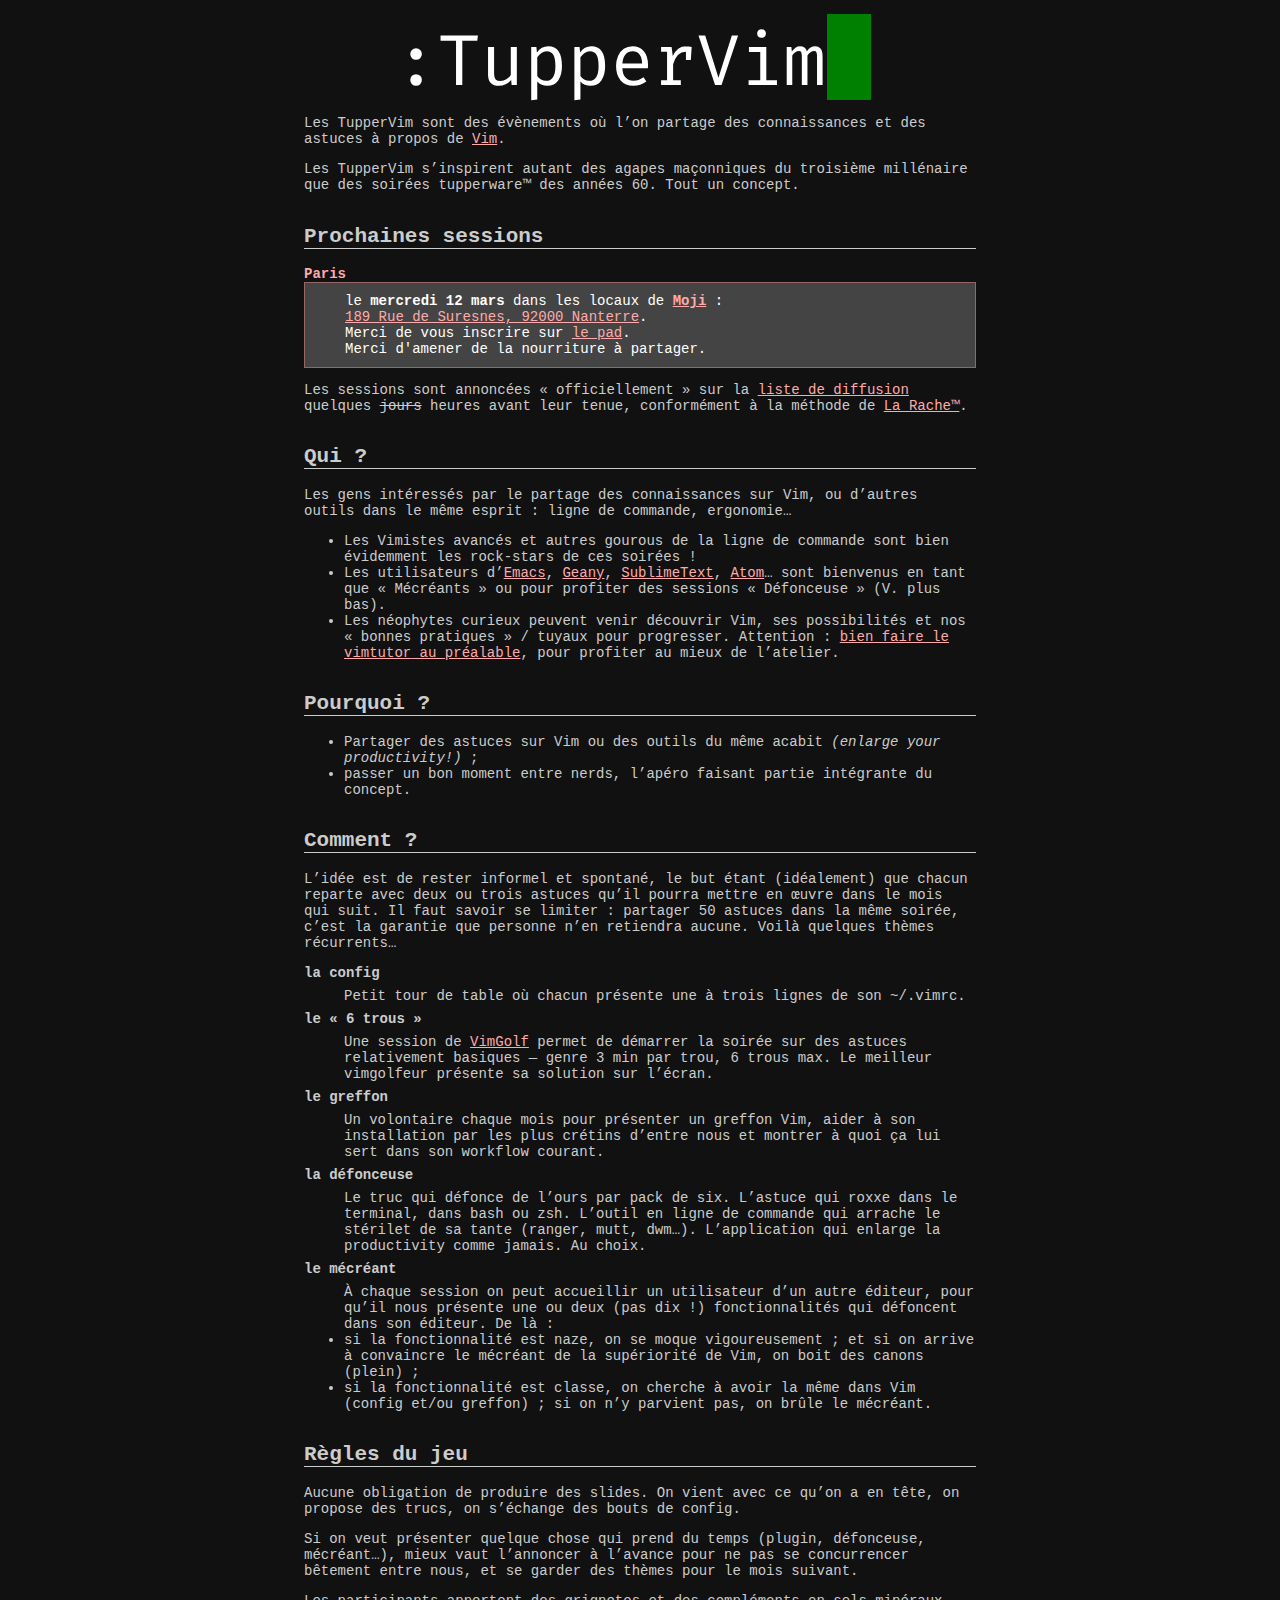
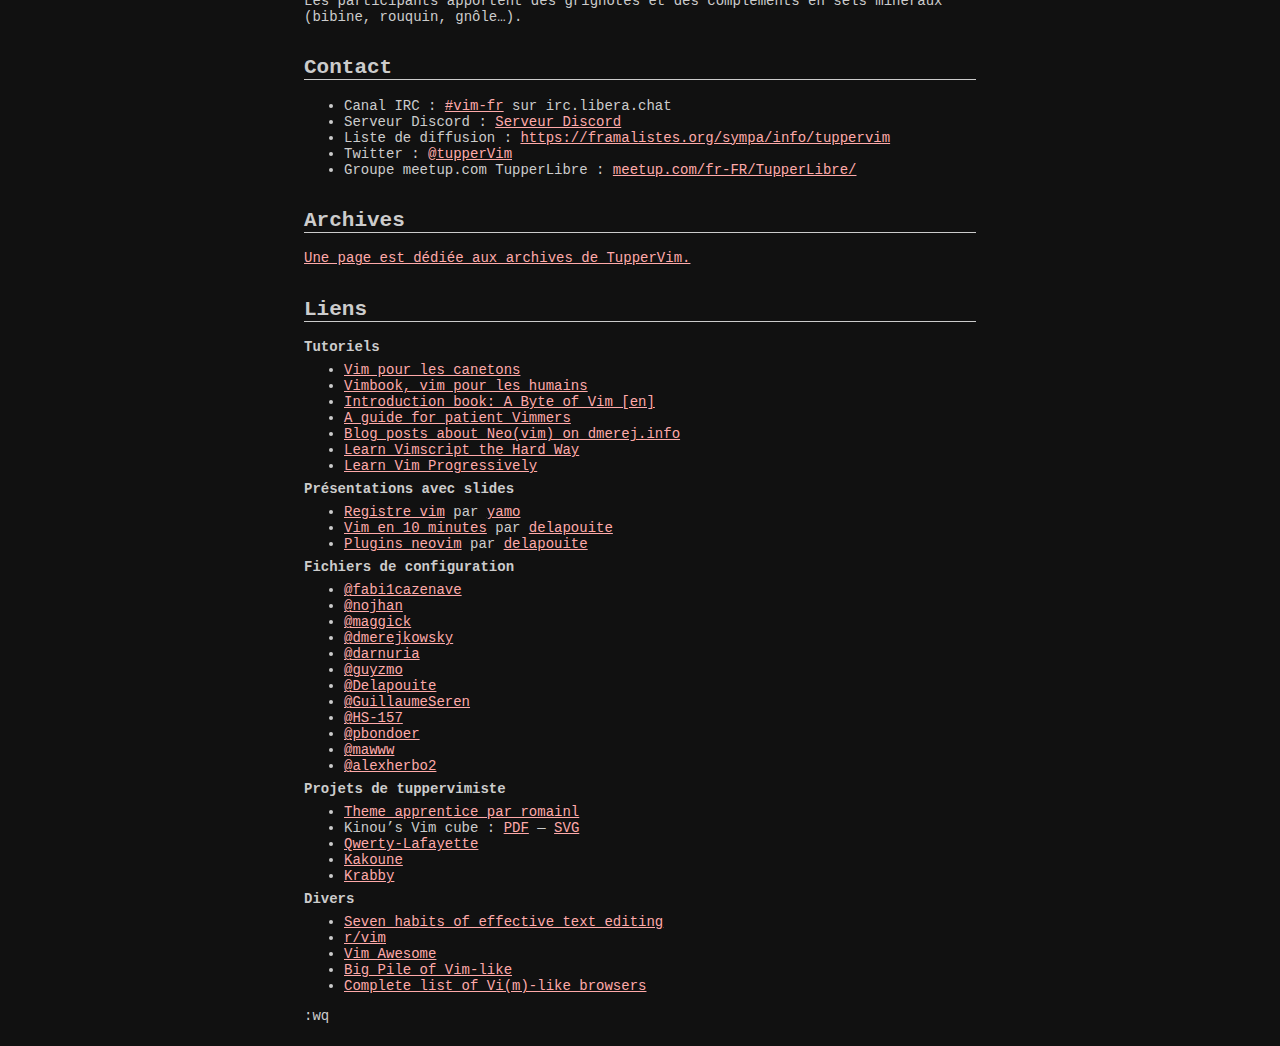
<file: index.html>
<!DOCTYPE html>
<html class="nerd" lang="fr">
<head>
  <meta charset="UTF-8" />
  <title>TupperVim</title>
  <link rel="stylesheet" type="text/css" href="style.css" />
  <link rel="shortcut icon" type="image/x-icon" href="favicon.ico" />
</head>
<body>

  <header>
    <a href="/"><img src="media/TupperVimlogo.svg" onerror="this.src='media/TupperVimlogo.png'" alt="TupperVim" /></a>
    <h1>TupperVim</h1>
    <p>
      Les TupperVim sont des évènements où l’on partage des connaissances et des
      astuces à propos de <a href="https://www.vim.org/">Vim</a>.
    </p>
    <p>
      Les TupperVim s’inspirent autant des agapes maçonniques du troisième
      millénaire que des soirées tupperware™ des années 60. Tout un concept.
    </p>
  </header>

  <section id="sessions">
    <h2>Prochaines sessions</h2>
    <dl>
      <dt>Paris</dt>
      <dd>
        le <strong>mercredi 12 mars</strong> dans les locaux de
        <strong><a href="https://moji.fr/">Moji</a></strong> :<br />
        <a href="https://www.openstreetmap.org/way/1172997544#map=19/48.88076/2.21911">189 Rue de Suresnes, 92000 Nanterre</a>.
        <br/>
        Merci de vous inscrire sur
        <a href="https://pad.gresille.org/p/tuppervim-paris-2025-03-12">le pad</a>.
        <div>Merci d'amener de la nourriture à partager.</div>
      </dd>
    </dl>

    <p>
      Les sessions sont annoncées « officiellement » sur la
      <a href="https://framalistes.org/sympa/info/tuppervim">liste de diffusion</a>
      quelques <del>jours</del> heures avant leur tenue, conformément à la méthode
      de <a rel="nofollow" href="https://www.la-rache.com/">La Rache™</a>.
    </p>
  </section>

  <section id="qui">
    <h2>Qui ?</h2>
    <p>
      Les gens intéressés par le partage des connaissances sur Vim, ou d’autres
      outils dans le même esprit : ligne de commande, ergonomie…
    </p>
    <ul>
      <li>Les Vimistes avancés et autres gourous de la ligne de commande sont
        bien évidemment les rock-stars de ces soirées !
      </li>
      <li>Les utilisateurs
        d’<a rel="nofollow" href="https://www.gnu.org/software/emacs/emacs.html">Emacs</a>,
        <a rel="nofollow" href="https://www.geany.org">Geany</a>,
        <a rel="nofollow" href="https://www.sublimetext.com/">SublimeText</a>,
        <a rel="nofollow" href="https://atom.io/">Atom</a>…
        sont bienvenus en tant que « Mécréants » ou pour profiter des sessions
        « Défonceuse » (V. plus bas).
      </li>
      <li>Les néophytes curieux peuvent venir découvrir Vim, ses possibilités et
        nos « bonnes pratiques » / tuyaux pour progresser.  Attention : <a
        href="https://manpages.ubuntu.com/manpages/jammy/fr/man1/vimtutor.1.html">bien
        faire le <code>vimtutor</code> au préalable</a>, pour profiter au mieux
        de l’atelier.
      </li>
    </ul>
  </section>

  <section id="pourquoi">
    <h2>Pourquoi ?</h2>
    <ul>
      <li> Partager des astuces sur Vim ou des outils du même acabit
        <i lang="en">(enlarge your productivity!)</i> ;
      </li>
      <li> passer un bon moment entre nerds, l’apéro faisant partie intégrante
        du concept.
      </li>
    </ul>
  </section>

  <section id="comment">
    <h2>Comment ?</h2>
    <p>
      L’idée est de rester informel et spontané, le but étant (idéalement) que
      chacun reparte avec deux ou trois astuces qu’il pourra mettre en œuvre
      dans le mois qui suit. Il faut savoir se limiter : partager 50 astuces
      dans la même soirée, c’est la garantie que personne n’en retiendra aucune.
      Voilà quelques thèmes récurrents…
    </p>
    <dl>
      <dt> la config </dt>
      <dd> Petit tour de table où chacun présente une à trois lignes de son
      ~/.vimrc.  </dd>
      <dt> le « 6 trous » </dt>
      <dd> Une session de <a rel="nofollow" href="https://github.com/igrigorik/vimgolf">VimGolf</a>
      permet de démarrer la soirée sur des astuces relativement basiques — genre 3
      min par trou, 6 trous max. Le meilleur vimgolfeur présente sa solution sur
      l’écran.  </dd>
      <dt> le greffon </dt>
      <dd> Un volontaire chaque mois pour présenter un greffon Vim, aider à son
      installation par les plus crétins d’entre nous et montrer à quoi ça lui sert
      dans son workflow courant.  </dd>
      <dt> la défonceuse </dt>
      <dd> Le truc qui défonce de l’ours par pack de six. L’astuce qui roxxe dans
      le terminal, dans bash ou zsh. L’outil en ligne de commande qui arrache le
      stérilet de sa tante (ranger, mutt, dwm…). L’application qui enlarge la
      productivity comme jamais. Au choix.  </dd>
      <dt> le mécréant </dt>
      <dd> À chaque session on peut accueillir un utilisateur d’un autre éditeur,
      pour qu’il nous présente une ou deux (pas dix !) fonctionnalités qui
      défoncent dans son éditeur. De là :
        <ul>
          <li> si la fonctionnalité est naze, on se moque vigoureusement ; et
            si on arrive à convaincre le mécréant de la supériorité de Vim, on boit
            des canons (plein) ;
          </li>
          <li> si la fonctionnalité est classe, on cherche à avoir la même dans Vim
            (config et/ou greffon) ; si on n’y parvient pas, on brûle le
            mécréant.
          </li>
        </ul>
      </dd>
    </dl>
  </section>

  <section id="regles">
    <h2>Règles du jeu</h2>
    <p>
      Aucune obligation de produire des slides. On vient avec ce qu’on a en
      tête, on propose des trucs, on s’échange des bouts de config.
    </p>
    <p>
      Si on veut présenter quelque chose qui prend du temps (plugin, défonceuse,
      mécréant…), mieux vaut l’annoncer à l’avance pour ne pas se concurrencer
      bêtement entre nous, et se garder des thèmes pour le mois suivant.
    </p>
    <p>
      Les participants apportent des grignotes et des compléments en sels
      minéraux (bibine, rouquin, gnôle…).
    </p>
  </section>

  <section id="contact">
    <h2>Contact</h2>
    <ul>
      <li> Canal IRC :
        <a rel="nofollow" href="irc://irc.libera.chat/vim-fr">#vim-fr</a>
        sur irc.libera.chat
      </li>
      <li> Serveur Discord :
        <a rel="nofollow" href="https://discord.gg/rRuq3GwqfZ">Serveur Discord</a>
      </li>
      <li> Liste de diffusion :
        <a rel="nofollow" href="https://framalistes.org/sympa/info/tuppervim">https://framalistes.org/sympa/info/tuppervim</a>
      </li>
      <li> Twitter :
        <a rel="nofollow" href="https://twitter.com/tupperVim">@tupperVim</a>
      </li>
      <li> Groupe meetup.com TupperLibre :
        <a rel="nofollow" href="https://www.meetup.com/fr-FR/TupperLibre/">meetup.com/fr-FR/TupperLibre/</a>
      </li>
    </ul>
  </section>

  <section id="archives">
    <h2>Archives</h2>
    <p><a rel="nofollow" href="https://tuppervim.org/archives.html">Une page est
    dédiée aux archives de TupperVim.</a>
  </section>

  <section id="liens">
    <h2>Liens</h2>
    <dl>
      <dt> Tutoriels </dt>
      <dd>
        <ul>
          <li> <a rel="nofollow" href="https://fabi1cazenave.github.io/slides/2017-vim-ducklings/">Vim pour les canetons</a> </li>
          <li> <a rel="nofollow" href="https://vimebook.com">Vimbook, vim pour les humains</a> </li>
          <li> <a rel="nofollow" href="https://vim.swaroopch.com/">Introduction book: A Byte of Vim [en]</a></li>
          <li> <a rel="nofollow" href="https://romainl.github.io/the-patient-vimmer/">A guide for patient Vimmers</a></li>
          <li> <a rel="nofollow" href="https://dmerej.info/blog/tags/neovim">Blog posts about Neo(vim) on dmerej.info</a></li>
          <li> <a rel="nofollow" href="https://learnvimscriptthehardway.stevelosh.com">Learn Vimscript the Hard Way</a> </li>
          <li> <a rel="nofollow" href="https://yannesposito.com/Scratch/en/blog/Learn-Vim-Progressively/">Learn Vim Progressively</a> </li>
        </ul>
      </dd>
      <dt> Présentations avec slides </dt>
      <dd>
        <ul>
          <li> <a rel="nofollow" href="https://slides.com/yamo/macro#/">Registre vim</a> par <a rel="nofollow" href="https://twitter.com/YannMoisan">yamo</a> </li>
          <li> <a rel="nofollow" href="https://delapouite.com/slides/vim-en-10-vimutes/#/vimutes">Vim en 10 minutes</a> par <a rel="nofollow" href="https://twitter.com/Delapouite">delapouite</a> </li>
          <li> <a rel="nofollow" href="https://delapouite.com/slides/neovim-remote-js/#1">Plugins neovim</a> par <a rel="nofollow" href="https://twitter.com/Delapouite">delapouite</a> </li>
        </ul>
      </dd>
      <dt> Fichiers de configuration </dt>
      <dd>
        <ul>
          <li> <a rel="nofollow" href="https://github.com/fabi1cazenave/dotFiles">@fabi1cazenave</a> </li>
          <li> <a rel="nofollow" href="https://github.com/nojhan/dotfiles">@nojhan</a> </li>
          <li> <a rel="nofollow" href="https://github.com/maggick/dotfiles">@maggick</a> </li>
          <li> <a rel="nofollow" href="https://github.com/dmerejkowsky/dotfiles">@dmerejkowsky</a> </li>
          <li> <a rel="nofollow" href="https://github.com/darnuria/my_dotfiles/">@darnuria</a> </li>
          <li> <a rel="nofollow" href="https://github.com/guyzmo/vimrc.git">@guyzmo</a> </li>
          <li> <a rel="nofollow" href="https://github.com/Delapouite/dotfiles">@Delapouite</a> </li>
          <li> <a rel="nofollow" href="https://github.com/GuillaumeSeren/vimrc">@GuillaumeSeren</a> </li>
          <li> <a rel="nofollow" href="https://framagit.org/HS-157/Dot-files">@HS-157</a> </li>
          <li> <a rel="nofollow" href="https://github.com/pbondoer/dotfiles">@pbondoer</a> </li>
          <li> <a rel="nofollow" href="https://github.com/mawww/config">@mawww</a> </li>
          <li> <a rel="nofollow" href="https://github.com/alexherbo2/configuration">@alexherbo2</a> </li>
        </ul>
      </dd>
      <dt> Projets de tuppervimiste </dt>
      <dd>
        <ul>
          <li> <a rel="nofollow" href="https://github.com/romainl/Apprentice">Theme apprentice par romainl</a> </li>
          <li> Kinou’s Vim cube : <a href="media/cube.pdf" title="Cube Vim PDF">PDF</a> —
            <a href="media/cube.svg" title="Cube Vim SVG">SVG</a> </li>
          <li> <a rel="nofollow" href="https://qwerty-lafayette.org">Qwerty-Lafayette</a> </li>
          <li> <a rel="nofollow" href="https://kakoune.org">Kakoune</a> </li>
          <li> <a rel="nofollow" href="https://krabby.netlify.app">Krabby</a> </li>
        </ul>
      </dd>
      <dt> Divers </dt>
      <dd>
        <ul>
          <li> <a rel="nofollow" href="https://www.moolenaar.net/habits.html">Seven habits of effective text editing</a> </li>
          <li> <a rel="nofollow" href="https://www.reddit.com/r/vim/">r/vim</a> </li>
          <li> <a rel="nofollow" href="https://vimawesome.com">Vim Awesome</a> </li>
          <li> <a rel="nofollow" href="https://vim.reversed.top">Big Pile of Vim-like</a> </li>
          <li> <a rel="nofollow" href="https://github.com/alexherbo2/krabby/blob/master/docs/alternatives.md">Complete list of Vi(m)-like browsers</a> </li>
        </ul>
      </dd>
    </dl>
  </section>

</body>
</html>
:wq
</file>
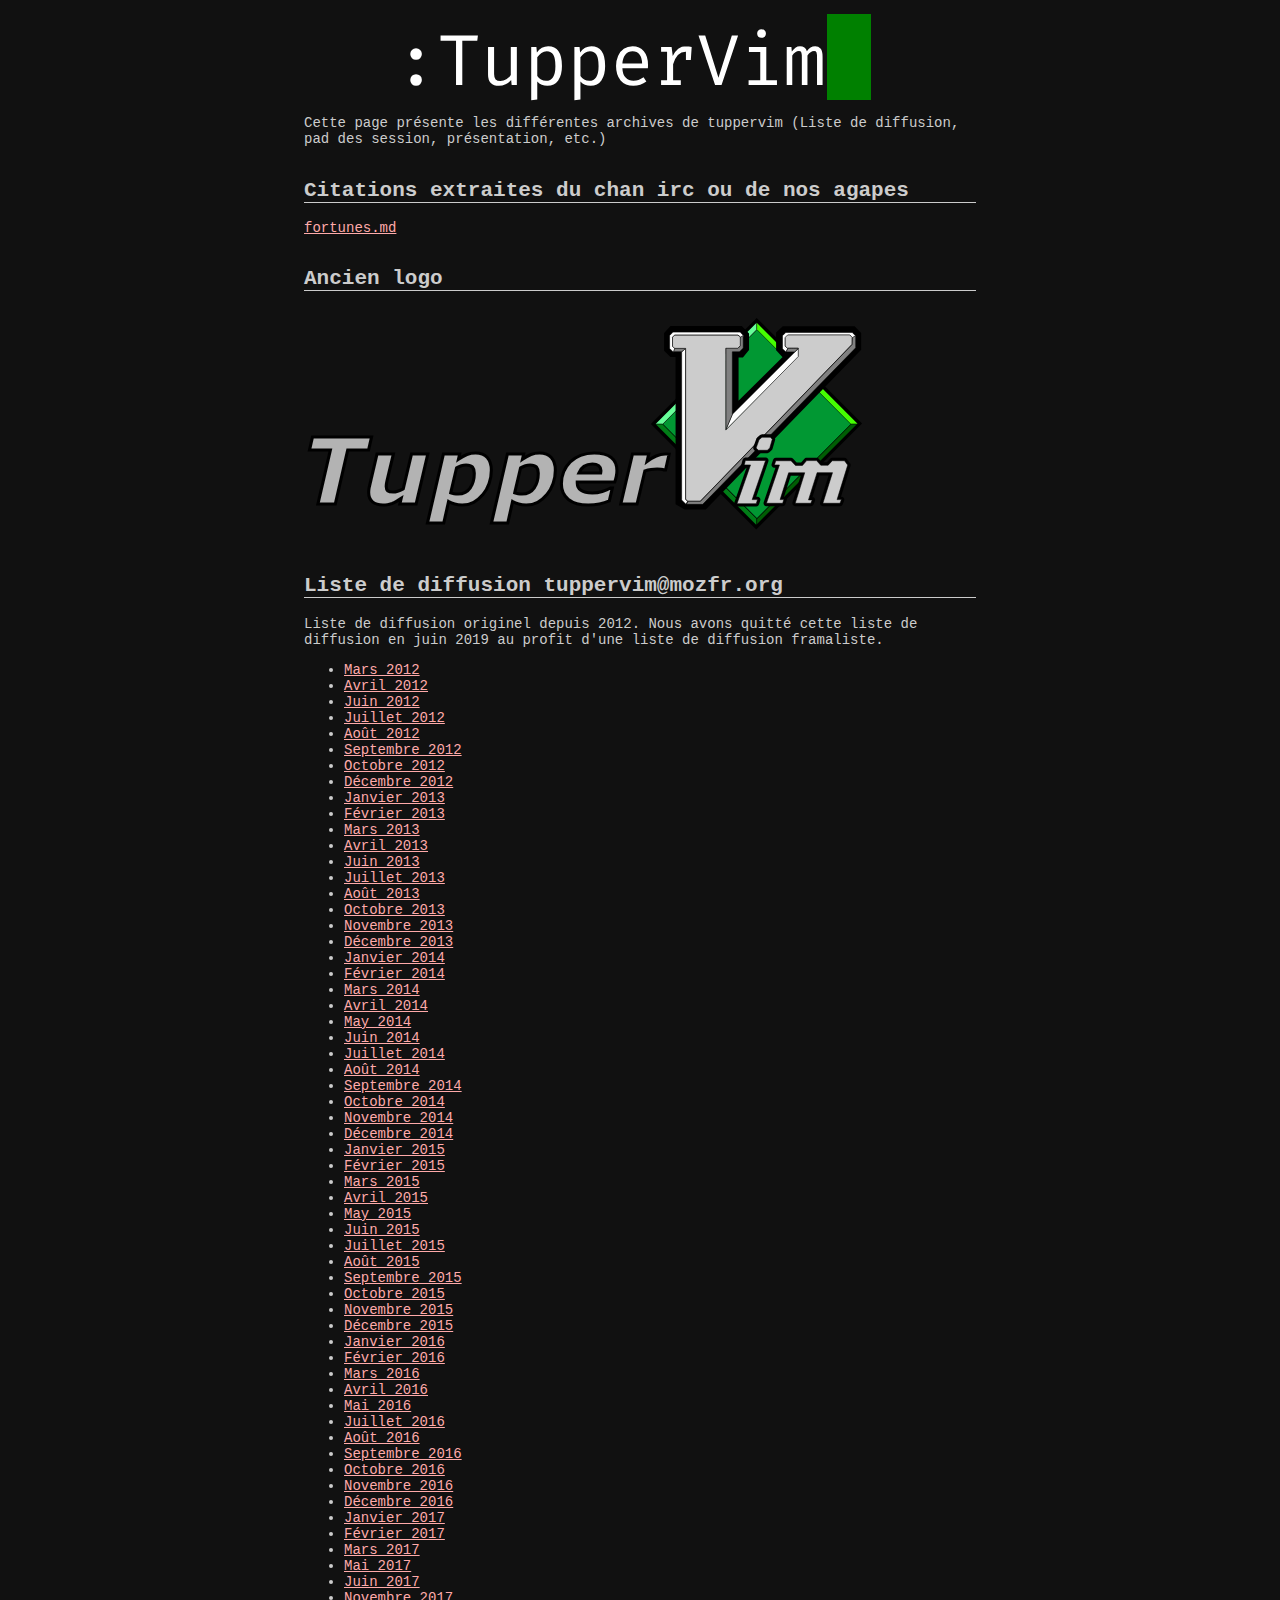
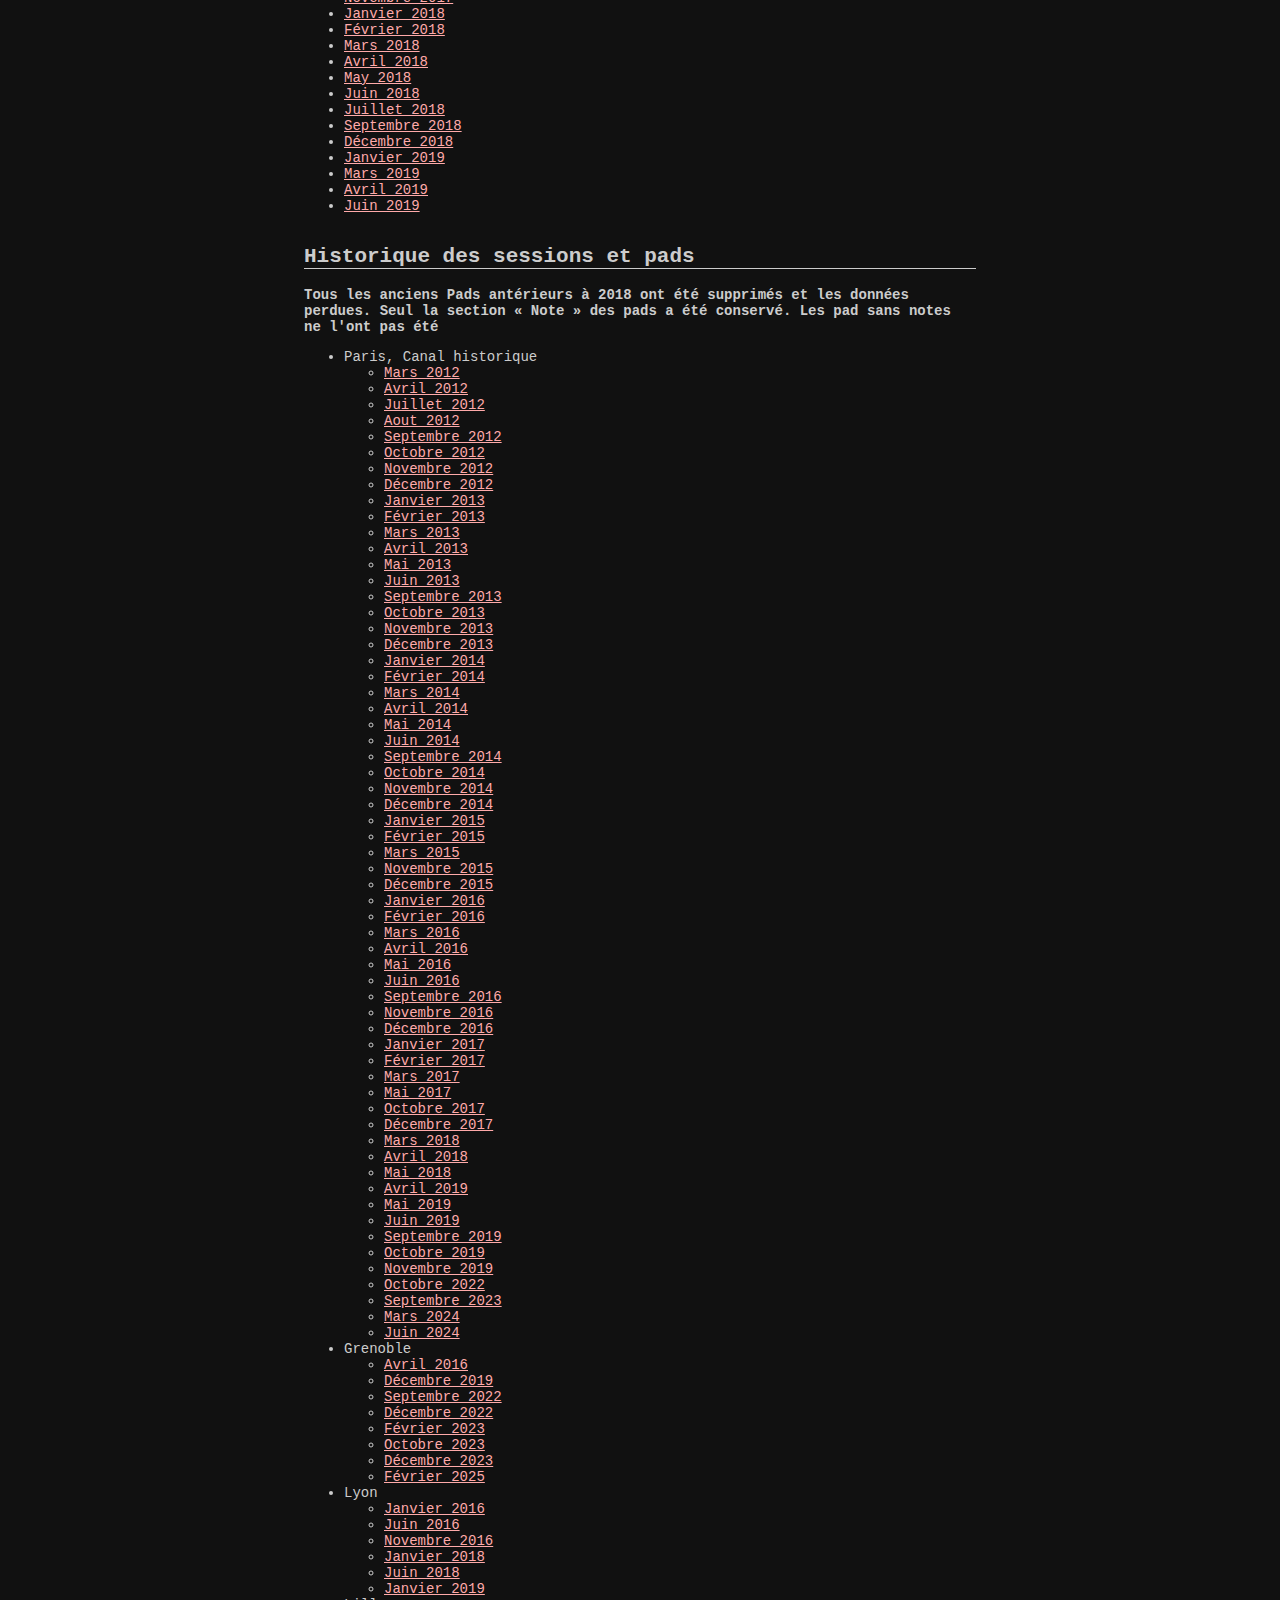
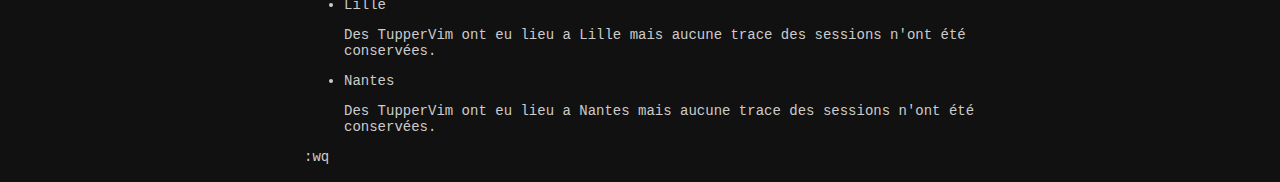
<file: archives.html>
<!DOCTYPE html>
<html class="nerd" lang="fr">

<head>
    <meta charset="UTF-8" />
    <title>TupperVim - Archives</title>
    <link rel="stylesheet" type="text/css" href="style.css" />
    <link rel="shortcut icon" type="image/x-icon" href="favicon.ico" />
</head>

<body>

    <header>
        <a href="/"><img src="media/TupperVimlogo.svg" onerror="this.src='media/TupperVimlogo.png'"
                alt="TupperVim" /></a>
        <h1>TupperVim - Archives</h1>
        <p>Cette page présente les différentes archives de tuppervim (Liste de
            diffusion, pad des session, présentation, etc.)</p>
    </header>

    <section id="fotunes">
        <h2>Citations extraites du chan irc ou de nos agapes</h2>
        <p><a href="archives/fortunes.md.txt">fortunes.md</a></p>
    </section>

    <section id="logo">
        <h2>Ancien logo</h2>
        <p><img src="media/TupperVimlogo.old.svg" onerror="this.src='media/TupperVimlogo.old.png'"
                alt="TupperVim old logo" /></p>
    </section>

    <section id="tuppervimatmozfr.org">
        <h2>Liste de diffusion tuppervim@mozfr.org</h2>
        <p>Liste de diffusion originel depuis 2012. Nous avons quitté cette liste de
            diffusion en juin 2019 au profit d'une liste de diffusion framaliste.</p>
        <ul>
            <li><a href="archives/tuppervimatmozfr.org/2012-March.txt">Mars 2012</a></li>
            <li><a href="archives/tuppervimatmozfr.org/2012-April.txt">Avril 2012 </a></li>
            <li><a href="archives/tuppervimatmozfr.org/2012-June.txt">Juin 2012</a></li>
            <li><a href="archives/tuppervimatmozfr.org/2012-July.txt">Juillet 2012</a></li>
            <li><a href="archives/tuppervimatmozfr.org/2012-August.txt">Août 2012 </a></li>
            <li><a href="archives/tuppervimatmozfr.org/2012-September.txt">Septembre 2012</a></li>
            <li><a href="archives/tuppervimatmozfr.org/2012-October.txt">Octobre 2012</a></li>
            <li><a href="archives/tuppervimatmozfr.org/2012-December.txt">Décembre 2012</a></li>
            <li><a href="archives/tuppervimatmozfr.org/2013-January.txt">Janvier 2013</a></li>
            <li><a href="archives/tuppervimatmozfr.org/2013-February.txt">Février 2013</a></li>
            <li><a href="archives/tuppervimatmozfr.org/2013-March.txt">Mars 2013</a></li>
            <li><a href="archives/tuppervimatmozfr.org/2013-April.txt">Avril 2013</a></li>
            <li><a href="archives/tuppervimatmozfr.org/2013-June.txt">Juin 2013 </a></li>
            <li><a href="archives/tuppervimatmozfr.org/2013-July.txt">Juillet 2013 </a></li>
            <li><a href="archives/tuppervimatmozfr.org/2013-August.txt">Août 2013</a></li>
            <li><a href="archives/tuppervimatmozfr.org/2013-October.txt">Octobre 2013</a></li>
            <li><a href="archives/tuppervimatmozfr.org/2013-November.txt">Novembre 2013</a></li>
            <li><a href="archives/tuppervimatmozfr.org/2013-December.txt">Décembre 2013</a></li>
            <li><a href="archives/tuppervimatmozfr.org/2014-January.txt">Janvier 2014</a></li>
            <li><a href="archives/tuppervimatmozfr.org/2014-February.txt">Février 2014</a></li>
            <li><a href="archives/tuppervimatmozfr.org/2014-March.txt">Mars 2014</a></li>
            <li><a href="archives/tuppervimatmozfr.org/2014-April.txt">Avril 2014</a></li>
            <li><a href="archives/tuppervimatmozfr.org/2014-May.txt">May 2014</a></li>
            <li><a href="archives/tuppervimatmozfr.org/2014-June.txt">Juin 2014 </a></li>
            <li><a href="archives/tuppervimatmozfr.org/2014-July.txt">Juillet 2014</a></li>
            <li><a href="archives/tuppervimatmozfr.org/2014-August.txt">Août 2014</a></li>
            <li><a href="archives/tuppervimatmozfr.org/2014-September.txt">Septembre 2014</a></li>
            <li><a href="archives/tuppervimatmozfr.org/2014-October.txt">Octobre 2014</a></li>
            <li><a href="archives/tuppervimatmozfr.org/2014-November.txt">Novembre 2014</a></li>
            <li><a href="archives/tuppervimatmozfr.org/2014-December.txt">Décembre 2014</a></li>
            <li><a href="archives/tuppervimatmozfr.org/2015-January.txt">Janvier 2015</a></li>
            <li><a href="archives/tuppervimatmozfr.org/2015-February.txt">Février 2015</a></li>
            <li><a href="archives/tuppervimatmozfr.org/2015-March.txt">Mars 2015</a></li>
            <li><a href="archives/tuppervimatmozfr.org/2015-April.txt">Avril 2015</a></li>
            <li><a href="archives/tuppervimatmozfr.org/2015-May.txt">May 2015</a></li>
            <li><a href="archives/tuppervimatmozfr.org/2015-June.txt">Juin 2015</a></li>
            <li><a href="archives/tuppervimatmozfr.org/2015-July.txt">Juillet 2015</a></li>
            <li><a href="archives/tuppervimatmozfr.org/2015-August.txt">Août 2015</a></li>
            <li><a href="archives/tuppervimatmozfr.org/2015-September.txt">Septembre 2015</a></li>
            <li><a href="archives/tuppervimatmozfr.org/2015-October.txt">Octobre 2015</a></li>
            <li><a href="archives/tuppervimatmozfr.org/2015-November.txt">Novembre 2015</a></li>
            <li><a href="archives/tuppervimatmozfr.org/2015-December.txt">Décembre 2015</a></li>
            <li><a href="archives/tuppervimatmozfr.org/2016-January.txt">Janvier 2016</a></li>
            <li><a href="archives/tuppervimatmozfr.org/2016-February.txt">Février 2016</a></li>
            <li><a href="archives/tuppervimatmozfr.org/2016-March.txt">Mars 2016</a></li>
            <li><a href="archives/tuppervimatmozfr.org/2016-April.txt">Avril 2016</a></li>
            <li><a href="archives/tuppervimatmozfr.org/2016-May.txt">Mai 2016</a></li>
            <li><a href="archives/tuppervimatmozfr.org/2016-July.txt">Juillet 2016</a></li>
            <li><a href="archives/tuppervimatmozfr.org/2016-August.txt">Août 2016</a></li>
            <li><a href="archives/tuppervimatmozfr.org/2016-September.txt">Septembre 2016</a></li>
            <li><a href="archives/tuppervimatmozfr.org/2016-October.txt">Octobre 2016</a></li>
            <li><a href="archives/tuppervimatmozfr.org/2016-November.txt">Novembre 2016</a></li>
            <li><a href="archives/tuppervimatmozfr.org/2016-December.txt">Décembre 2016</a></li>
            <li><a href="archives/tuppervimatmozfr.org/2017-January.txt">Janvier 2017</a></li>
            <li><a href="archives/tuppervimatmozfr.org/2017-February.txt">Février 2017</a></li>
            <li><a href="archives/tuppervimatmozfr.org/2017-March.txt">Mars 2017</a></li>
            <li><a href="archives/tuppervimatmozfr.org/2017-May.txt">Mai 2017</a></li>
            <li><a href="archives/tuppervimatmozfr.org/2017-June.txt">Juin 2017</a></li>
            <li><a href="archives/tuppervimatmozfr.org/2017-November.txt">Novembre 2017</a></li>
            <li><a href="archives/tuppervimatmozfr.org/2018-January.txt">Janvier 2018</a></li>
            <li><a href="archives/tuppervimatmozfr.org/2018-February.txt">Février 2018</a></li>
            <li><a href="archives/tuppervimatmozfr.org/2018-March.txt">Mars 2018</a></li>
            <li><a href="archives/tuppervimatmozfr.org/2018-April.txt">Avril 2018</a></li>
            <li><a href="archives/tuppervimatmozfr.org/2018-May.txt">May 2018</a></li>
            <li><a href="archives/tuppervimatmozfr.org/2018-June.txt">Juin 2018</a></li>
            <li><a href="archives/tuppervimatmozfr.org/2018-July.txt">Juillet 2018</a></li>
            <li><a href="archives/tuppervimatmozfr.org/2018-September.txt">Septembre 2018</a></li>
            <li><a href="archives/tuppervimatmozfr.org/2018-December.txt">Décembre 2018</a></li>
            <li><a href="archives/tuppervimatmozfr.org/2019-January.txt">Janvier 2019</a></li>
            <li><a href="archives/tuppervimatmozfr.org/2019-March.txt">Mars 2019</a></li>
            <li><a href="archives/tuppervimatmozfr.org/2019-April.txt">Avril 2019</a></li>
            <li><a href="archives/tuppervimatmozfr.org/2019-June.txt">Juin 2019</a></li>
        </ul>
    </section>

    <section id="pads">
        <h2>Historique des sessions et pads </h2>
        <b>Tous les anciens Pads antérieurs à 2018 ont été supprimés et les données perdues.</b>
        <b>Seul la section « Note » des pads a été conservé. Les pad sans notes ne
            l'ont pas été</b>
        <ul>
            <li>Paris, Canal historique
                <ul>
                    <li><a href="archives/pads/paris-1203.txt">Mars 2012</a></li>
                    <li><a href="archives/pads/paris-1204.txt">Avril 2012</a></li>
                    <li><a href="archives/pads/paris-1207.txt">Juillet 2012</a></li>
                    <li><a href="archives/pads/paris-1208.txt">Aout 2012</a></li>
                    <li><a href="archives/pads/paris-1209.txt">Septembre 2012</a></li>
                    <li><a href="archives/pads/paris-1210.txt">Octobre 2012</a></li>
                    <li><a href="archives/pads/paris-1211.txt">Novembre 2012</a></li>
                    <li><a href="archives/pads/paris-1212.txt">Décembre 2012</a></li>

                    <li><a href="archives/pads/paris-1301.txt">Janvier 2013</a></li>
                    <li><a href="archives/pads/paris-1302.txt">Février 2013</a></li>
                    <li><a href="archives/pads/paris-1303.txt">Mars 2013</a></li>
                    <li><a href="archives/pads/paris-1304.txt">Avril 2013</a></li>
                    <li><a href="archives/pads/paris-1305.txt">Mai 2013</a></li>
                    <li><a href="archives/pads/paris-1306.txt">Juin 2013</a></li>
                    <li><a href="archives/pads/paris-1309.txt">Septembre 2013</a></li>
                    <li><a href="archives/pads/paris-1310.txt">Octobre 2013</a></li>
                    <li><a href="archives/pads/paris-1311.txt">Novembre 2013</a></li>
                    <li><a href="archives/pads/paris-1312.txt">Décembre 2013</a></li>

                    <li><a href="archives/pads/paris-1401.txt">Janvier 2014</a></li>
                    <li><a href="archives/pads/paris-1402.txt">Février 2014 </a></li>
                    <li><a href="archives/pads/paris-1403.txt">Mars 2014</a></li>
                    <li><a href="archives/pads/paris-1404.txt">Avril 2014</a></li>
                    <li><a href="archives/pads/paris-1405.txt">Mai 2014</a></li>
                    <li><a href="archives/pads/paris-1406.txt">Juin 2014</a></li>
                    <li><a href="archives/pads/paris-1409.txt">Septembre 2014</a></li>
                    <li><a href="archives/pads/paris-1410.txt">Octobre 2014</a></li>
                    <li><a href="archives/pads/paris-1411.txt">Novembre 2014</a></li>
                    <li><a href="archives/pads/paris-1412.txt">Décembre 2014</a></li>

                    <li><a href="archives/pads/paris-1501.txt">Janvier 2015</a></li>
                    <li><a href="archives/pads/paris-1502.txt">Février 2015</a></li>
                    <li><a href="archives/pads/paris-1503.txt">Mars 2015</a></li>
                    <li><a href="archives/pads/paris-1511.txt">Novembre 2015</a></li>
                    <li><a href="archives/pads/paris-1512.txt">Décembre 2015</a></li>

                    <li><a href="archives/pads/paris-1601.txt">Janvier 2016</a></li>
                    <li><a href="archives/pads/paris-1602.txt">Février 2016</a></li>
                    <li><a href="archives/pads/paris-1603.txt">Mars 2016</a></li>
                    <li><a href="archives/pads/paris-1604.txt">Avril 2016</a></li>
                    <li><a href="archives/pads/paris-1605.txt">Mai 2016</a></li>
                    <li><a href="archives/pads/paris-1606.txt">Juin 2016</a></li>
                    <li><a href="archives/pads/paris-1609.txt">Septembre 2016</a></li>
                    <li><a href="archives/pads/paris-1611.txt">Novembre 2016</a></li>
                    <li><a href="archives/pads/paris-1612.txt">Décembre 2016</a></li>

                    <li><a href="archives/pads/paris-1701.txt">Janvier 2017</a></li>
                    <li><a href="archives/pads/paris-1702.txt">Février 2017</a></li>
                    <li><a href="archives/pads/paris-1703.txt">Mars 2017</a></li>
                    <li><a href="archives/pads/paris-1705.txt">Mai 2017</a></li>
                    <li><a href="archives/pads/paris-1710.txt">Octobre 2017</a></li>
                    <li><a href="archives/pads/paris-1712.txt">Décembre 2017</a></li>

                    <li><a href="archives/pads/paris-1803.txt">Mars 2018</a></li>
                    <li><a href="archives/pads/paris-1804.txt">Avril 2018</a></li>
                    <li><a href="archives/pads/paris-1805.txt">Mai 2018</a></li>
                    <li><a href="archives/pads/paris-1904.txt">Avril 2019</a></li>
                    <li><a href="archives/pads/paris-1905.txt">Mai 2019</a></li>
                    <li><a href="archives/pads/paris-1906.txt">Juin 2019</a></li>
                    <li><a href="archives/pads/paris-1909.txt">Septembre 2019</a></li>
                    <li><a href="archives/pads/paris-1910.txt">Octobre 2019</a></li>
                    <li><a href="archives/pads/paris-1911.txt">Novembre 2019</a></li>
                    <li><a href="archives/pads/paris-2210.txt">Octobre 2022</a></li>
                    <li><a href="archives/pads/paris-2309.txt">Septembre 2023</a></li>
                    <li><a href="archives/pads/paris-2403.txt">Mars 2024</a></li>
                    <li><a href="archives/pads/paris-2406.txt">Juin 2024</a></li>
                </ul>
            </li>
            <li>Grenoble
                <ul>
                    <li><a href="archives/pads/grenoble-1604.txt">Avril 2016</a></li>
                    <li><a href="archives/pads/grenoble-1912.txt">Décembre 2019</a></li>
                    <li><a href="archives/pads/grenoble-2209.txt">Septembre 2022</a></li>
                    <li><a href="archives/pads/grenoble-2212.txt">Décembre 2022</a></li>
                    <li><a href="archives/pads/grenoble-2302.txt">Février 2023</a></li>
                    <li><a href="archives/pads/grenoble-231016.md">Octobre 2023</a></li>
                    <li><a href="archives/pads/grenoble-2312.txt">Décembre 2023</a></li>
                    <li><a href="archives/pads/grenoble-2502.txt">Février 2025</a></li>
                </ul>
            </li>
            <li>Lyon
                <ul>
                    <li><a href="archives/pads/lyon-1601.txt">Janvier 2016</a></li>
                    <li><a href="archives/pads/lyon-1606.txt">Juin 2016 </a></li>
                    <li><a href="archives/pads/lyon-1611.txt">Novembre 2016 </a></li>
                    <li><a href="archives/pads/lyon-1801.txt">Janvier 2018</a></li>
                    <li><a href="archives/pads/lyon-1806.txt">Juin 2018</a></li>
                    <li><a href="archives/pads/lyon-1901.txt">Janvier 2019</a></li>
                </ul>
            </li>
            <li>Lille
                <p>
                    Des TupperVim ont eu lieu a Lille mais aucune trace des sessions n'ont
                    été conservées.
                </p>
            </li>
            <li>Nantes
                <p>
                    Des TupperVim ont eu lieu a Nantes mais aucune trace des sessions n'ont
                    été conservées.
                </p>
            </li>
        </ul>
    </section>

</body>

</html>

:wq
</file>
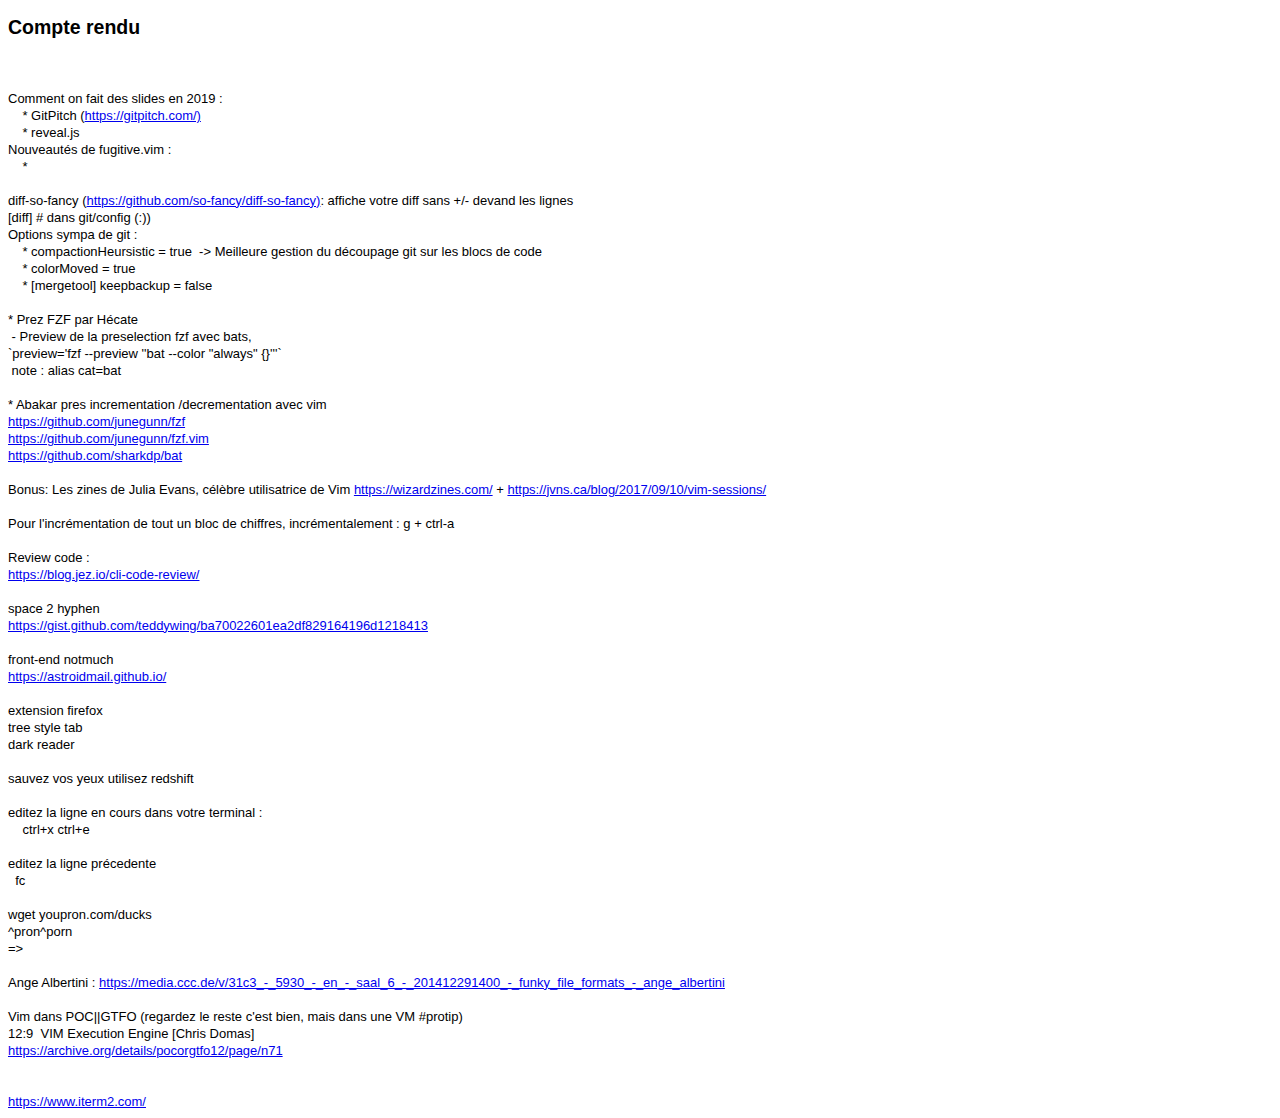
<file: archives/pads/paris-1909.html>
<!doctype html>
<html lang="en">
<head>
<title>tuppervim-paris-1909</title>
<meta name="generator" content="Etherpad">
<meta name="author" content="Etherpad">
<meta name="changedby" content="Etherpad">
<meta charset="utf-8">
<style>
* {
  font-family: arial, sans-serif;
  font-size: 13px;
  line-height: 17px;
}
ul.indent {
  list-style-type: none;
}
ol {
  list-style-type: none;
  padding-left: 0;
}
body > ol {
  counter-reset: first second third fourth fifth sixth seventh eighth ninth tenth eleventh twelfth thirteenth fourteenth fifteenth sixteenth;
}
ol > li:before {
  content: counter(first) ". ";
  counter-increment: first;
}
ol > ol > li:before {
  content: counter(first) "." counter(second) ". ";
  counter-increment: second;
}
ol > ol > ol > li:before {
  content: counter(first) "." counter(second) "." counter(third) ". ";
  counter-increment: third;
}
ol > ol > ol > ol > li:before {
  content: counter(first) "." counter(second) "." counter(third) "." counter(fourth) ". ";
  counter-increment: fourth;
}
ol > ol > ol > ol > ol > li:before {
  content: counter(first) "." counter(second) "." counter(third) "." counter(fourth) "." counter(fifth) ". ";
  counter-increment: fifth;
}
ol > ol > ol > ol > ol > ol > li:before {
  content: counter(first) "." counter(second) "." counter(third) "." counter(fourth) "." counter(fifth) "." counter(sixth) ". ";
  counter-increment: sixth;
}
ol > ol > ol > ol > ol > ol > ol > li:before {
  content: counter(first) "." counter(second) "." counter(third) "." counter(fourth) "." counter(fifth) "." counter(sixth) "." counter(seventh) ". ";
  counter-increment: seventh;
}
ol > ol > ol > ol > ol > ol > ol > ol > li:before {
  content: counter(first) "." counter(second) "." counter(third) "." counter(fourth) "." counter(fifth) "." counter(sixth) "." counter(seventh) "." counter(eighth) ". ";
  counter-increment: eighth;
}
ol > ol > ol > ol > ol > ol > ol > ol > ol > li:before {
  content: counter(first) "." counter(second) "." counter(third) "." counter(fourth) "." counter(fifth) "." counter(sixth) "." counter(seventh) "." counter(eighth) "." counter(ninth) ". ";
  counter-increment: ninth;
}
ol > ol > ol > ol > ol > ol > ol > ol > ol > ol > li:before {
  content: counter(first) "." counter(second) "." counter(third) "." counter(fourth) "." counter(fifth) "." counter(sixth) "." counter(seventh) "." counter(eighth) "." counter(ninth) "." counter(tenth) ". ";
  counter-increment: tenth;
}
ol > ol > ol > ol > ol > ol > ol > ol > ol > ol > ol > li:before {
  content: counter(first) "." counter(second) "." counter(third) "." counter(fourth) "." counter(fifth) "." counter(sixth) "." counter(seventh) "." counter(eighth) "." counter(ninth) "." counter(tenth) "." counter(eleventh) ". ";
  counter-increment: eleventh;
}
ol > ol > ol > ol > ol > ol > ol > ol > ol > ol > ol > ol > li:before {
  content: counter(first) "." counter(second) "." counter(third) "." counter(fourth) "." counter(fifth) "." counter(sixth) "." counter(seventh) "." counter(eighth) "." counter(ninth) "." counter(tenth) "." counter(eleventh) "." counter(twelfth) ". ";
  counter-increment: twelfth;
}
ol > ol > ol > ol > ol > ol > ol > ol > ol > ol > ol > ol > ol > li:before {
  content: counter(first) "." counter(second) "." counter(third) "." counter(fourth) "." counter(fifth) "." counter(sixth) "." counter(seventh) "." counter(eighth) "." counter(ninth) "." counter(tenth) "." counter(eleventh) "." counter(twelfth) "." counter(thirteenth) ". ";
  counter-increment: thirteenth;
}
ol > ol > ol > ol > ol > ol > ol > ol > ol > ol > ol > ol > ol > ol > li:before {
  content: counter(first) "." counter(second) "." counter(third) "." counter(fourth) "." counter(fifth) "." counter(sixth) "." counter(seventh) "." counter(eighth) "." counter(ninth) "." counter(tenth) "." counter(eleventh) "." counter(twelfth) "." counter(thirteenth) "." counter(fourteenth) ". ";
  counter-increment: fourteenth;
}
ol > ol > ol > ol > ol > ol > ol > ol > ol > ol > ol > ol > ol > ol > ol > li:before {
  content: counter(first) "." counter(second) "." counter(third) "." counter(fourth) "." counter(fifth) "." counter(sixth) "." counter(seventh) "." counter(eighth) "." counter(ninth) "." counter(tenth) "." counter(eleventh) "." counter(twelfth) "." counter(thirteenth) "." counter(fourteenth) "." counter(fifteenth) ". ";
  counter-increment: fifteenth;
}
ol > ol > ol > ol > ol > ol > ol > ol > ol > ol > ol > ol > ol > ol > ol > ol > li:before {
  content: counter(first) "." counter(second) "." counter(third) "." counter(fourth) "." counter(fifth) "." counter(sixth) "." counter(seventh) "." counter(eighth) "." counter(ninth) "." counter(tenth) "." counter(eleventh) "." counter(twelfth) "." counter(thirteenth) "." counter(fourteenth) "." counter(fifteenth) "." counter(sixteenth) ". ";
  counter-increment: sixteenth;
}
ol {
  text-indent: 0px;
}
ol > ol {
  text-indent: 10px;
}
ol > ol > ol {
  text-indent: 20px;
}
ol > ol > ol > ol {
  text-indent: 30px;
}
ol > ol > ol > ol > ol {
  text-indent: 40px;
}
ol > ol > ol > ol > ol > ol {
  text-indent: 50px;
}
ol > ol > ol > ol > ol > ol > ol {
  text-indent: 60px;
}
ol > ol > ol > ol > ol > ol > ol > ol {
  text-indent: 70px;
}
ol > ol > ol > ol > ol > ol > ol > ol > ol {
  text-indent: 80px;
}
ol > ol > ol > ol > ol > ol > ol > ol > ol > ol {
  text-indent: 90px;
}
ol > ol > ol > ol > ol > ol > ol > ol > ol > ol > ol {
  text-indent: 100px;
}
ol > ol > ol > ol > ol > ol > ol > ol > ol > ol > ol > ol {
  text-indent: 110px;
}
ol > ol > ol > ol > ol > ol > ol > ol > ol > ol > ol > ol > ol {
  text-indent: 120px;
}
ol > ol > ol > ol > ol > ol > ol > ol > ol > ol > ol > ol > ol > ol {
  text-indent: 130px;
}
ol > ol > ol > ol > ol > ol > ol > ol > ol > ol > ol > ol > ol > ol > ol {
  text-indent: 140px;
}
ol > ol > ol > ol > ol > ol > ol > ol > ol > ol > ol > ol > ol > ol > ol > ol {
  text-indent: 150px;
}
sub{vertical-align:sub;font-size:smaller}sub{vertical-align:sup;font-size:smaller}h1{font-size: 2.0em;line-height: 120%;}   h2{font-size: 1.5em;line-height: 120%;}   h3{font-size: 1.17em;line-height: 120%;}   h4{line-height: 120%;}   h5{font-size: 0.83em;line-height: 120%;}   h6{font-size: 0.75em;line-height: 120%;}   code{font-family: monospace;}[data-color="black"], .color\:black  { color:black; }
[data-color="red"], .color\:red    { color:red; }
[data-color="green"], .color\:green  { color:green; }
[data-color="blue"], .color\:blue   { color:blue; }
[data-color="yellow"], .color\:yellow { color:yellow; }
[data-color="orange"], .color\:orange { color:orange; }
</style>
</head>
<body>
<h2>Compte rendu</h2><br><br>Comment on fait des slides en 2019 :<br>&nbsp;&nbsp;&nbsp; * GitPitch (<a href="https&#x3a;&#x2F;&#x2F;gitpitch&#x2e;com&#x2F;&#x29;">https:&#x2F;&#x2F;gitpitch.com&#x2F;)</a><br>&nbsp;&nbsp;&nbsp; * reveal.js<br>Nouveaut&#233;s de fugitive.vim :<br>&nbsp;&nbsp;&nbsp; *&nbsp;<br>&nbsp;&nbsp;&nbsp;&nbsp;<br>diff-so-fancy (<a href="https&#x3a;&#x2F;&#x2F;github&#x2e;com&#x2F;so&#x2d;fancy&#x2F;diff&#x2d;so&#x2d;fancy&#x29;">https:&#x2F;&#x2F;github.com&#x2F;so-fancy&#x2F;diff-so-fancy)</a>: affiche votre diff sans +&#x2F;- devand les lignes<br>[diff] # dans git&#x2F;config (:))<br>Options sympa de git :<br>&nbsp;&nbsp;&nbsp; * compactionHeursistic = true&nbsp; -&gt; Meilleure gestion du d&#233;coupage git sur les blocs de code<br>&nbsp;&nbsp;&nbsp; * colorMoved = true<br>&nbsp;&nbsp;&nbsp; * [mergetool] keepbackup = false<br><br>* Prez FZF par H&#233;cate<br>&nbsp;- Preview de la preselection fzf avec bats,<br>`preview=&#x27;fzf --preview &#x27;&#x27;bat --color &quot;always&quot; {}&#x27;&#x27;&#x27;`<br>&nbsp;note : alias cat=bat<br><br>* Abakar pres incrementation &#x2F;decrementation avec vim<br><a href="https&#x3a;&#x2F;&#x2F;github&#x2e;com&#x2F;junegunn&#x2F;fzf">https:&#x2F;&#x2F;github.com&#x2F;junegunn&#x2F;fzf</a><br><a href="https&#x3a;&#x2F;&#x2F;github&#x2e;com&#x2F;junegunn&#x2F;fzf&#x2e;vim">https:&#x2F;&#x2F;github.com&#x2F;junegunn&#x2F;fzf.vim</a><br><a href="https&#x3a;&#x2F;&#x2F;github&#x2e;com&#x2F;sharkdp&#x2F;bat">https:&#x2F;&#x2F;github.com&#x2F;sharkdp&#x2F;bat</a><br><br>Bonus: Les zines de Julia Evans, c&#233;l&#232;bre utilisatrice de Vim <a href="https&#x3a;&#x2F;&#x2F;wizardzines&#x2e;com&#x2F;">https:&#x2F;&#x2F;wizardzines.com&#x2F;</a> + <a href="https&#x3a;&#x2F;&#x2F;jvns&#x2e;ca&#x2F;blog&#x2F;2017&#x2F;09&#x2F;10&#x2F;vim&#x2d;sessions&#x2F;">https:&#x2F;&#x2F;jvns.ca&#x2F;blog&#x2F;2017&#x2F;09&#x2F;10&#x2F;vim-sessions&#x2F;</a><br><br>Pour l&#x27;incr&#233;mentation de tout un bloc de chiffres, incr&#233;mentalement : g + ctrl-a<br><br>Review code :<br><a href="https&#x3a;&#x2F;&#x2F;blog&#x2e;jez&#x2e;io&#x2F;cli&#x2d;code&#x2d;review&#x2F;">https:&#x2F;&#x2F;blog.jez.io&#x2F;cli-code-review&#x2F;</a><br><br>space 2 hyphen<br><a href="https&#x3a;&#x2F;&#x2F;gist&#x2e;github&#x2e;com&#x2F;teddywing&#x2F;ba70022601ea2df829164196d1218413">https:&#x2F;&#x2F;gist.github.com&#x2F;teddywing&#x2F;ba70022601ea2df829164196d1218413</a><br><br>front-end notmuch<br><a href="https&#x3a;&#x2F;&#x2F;astroidmail&#x2e;github&#x2e;io&#x2F;">https:&#x2F;&#x2F;astroidmail.github.io&#x2F;</a><br><br>extension firefox<br>tree style tab<br>dark reader<br><br>sauvez vos yeux utilisez redshift<br><br>editez la ligne en cours dans votre terminal :<br>&nbsp;&nbsp;&nbsp; ctrl+x ctrl+e<br>&nbsp;&nbsp;&nbsp;&nbsp;<br>editez la ligne pr&#233;cedente<br>&nbsp; fc<br><br>wget youpron.com&#x2F;ducks<br>^pron^porn<br>=&gt;&nbsp;<br><br>Ange Albertini : <a href="https&#x3a;&#x2F;&#x2F;media&#x2e;ccc&#x2e;de&#x2F;v&#x2F;31c3&#x5f;&#x2d;&#x5f;5930&#x5f;&#x2d;&#x5f;en&#x5f;&#x2d;&#x5f;saal&#x5f;6&#x5f;&#x2d;&#x5f;201412291400&#x5f;&#x2d;&#x5f;funky&#x5f;file&#x5f;formats&#x5f;&#x2d;&#x5f;ange&#x5f;albertini">https:&#x2F;&#x2F;media.ccc.de&#x2F;v&#x2F;31c3_-_5930_-_en_-_saal_6_-_201412291400_-_funky_file_formats_-_ange_albertini</a><br><br>Vim dans POC||GTFO (regardez le reste c&#x27;est bien, mais dans une VM #protip)<br>12:9&nbsp; VIM Execution Engine [Chris Domas]<br><a href="https&#x3a;&#x2F;&#x2F;archive&#x2e;org&#x2F;details&#x2F;pocorgtfo12&#x2F;page&#x2F;n71">https:&#x2F;&#x2F;archive.org&#x2F;details&#x2F;pocorgtfo12&#x2F;page&#x2F;n71</a><br><br><br><a href="https&#x3a;&#x2F;&#x2F;www&#x2e;iterm2&#x2e;com&#x2F;">https:&#x2F;&#x2F;www.iterm2.com&#x2F;</a><br>
</body>
</html>
</file>
<file: style.css>
body {
  max-width: 48em;
  margin: auto;
  padding: 1em 0;
}

header h1 {
  display: none;
}

h2 {
  margin-top: 1.5em;
  border-bottom: 1px solid;
}

header img {
  display: block;
  margin: auto;
}

dt {
  font-weight: bold;
  margin: 0.5em 0;
}

dd ul {
  margin: 0;
  padding: 0;
}

#sessions dt {
  margin-bottom: 0;
}

#sessions dd {
  border: 1px solid;
  margin: 0;
  padding: 10px 40px;
}

#sessions dd + dt {
  margin-top: 1em;
}

#archives li {
  list-style-type: none;
  display: inline-block;
}


/**
 * color scheme
 */

.nerd {
  font-family: monospace;
  font-size: 14px;
  background-color: #111;
  color: #ccc;
}

.nerd a,
.nerd a:visited {
  color: #faa;
  text-decoration: underline;
}

.nerd a:hover {
  color: #f88;
  text-decoration: underline;
}

.nerd #sessions dt {
  color: #faa;
}

.nerd #sessions dd {
  background-color: #444;
  border-color: #966;
  color: #fff;
}

.important {
  font-weight: bold;
  font-style: italic;
}
</file>
